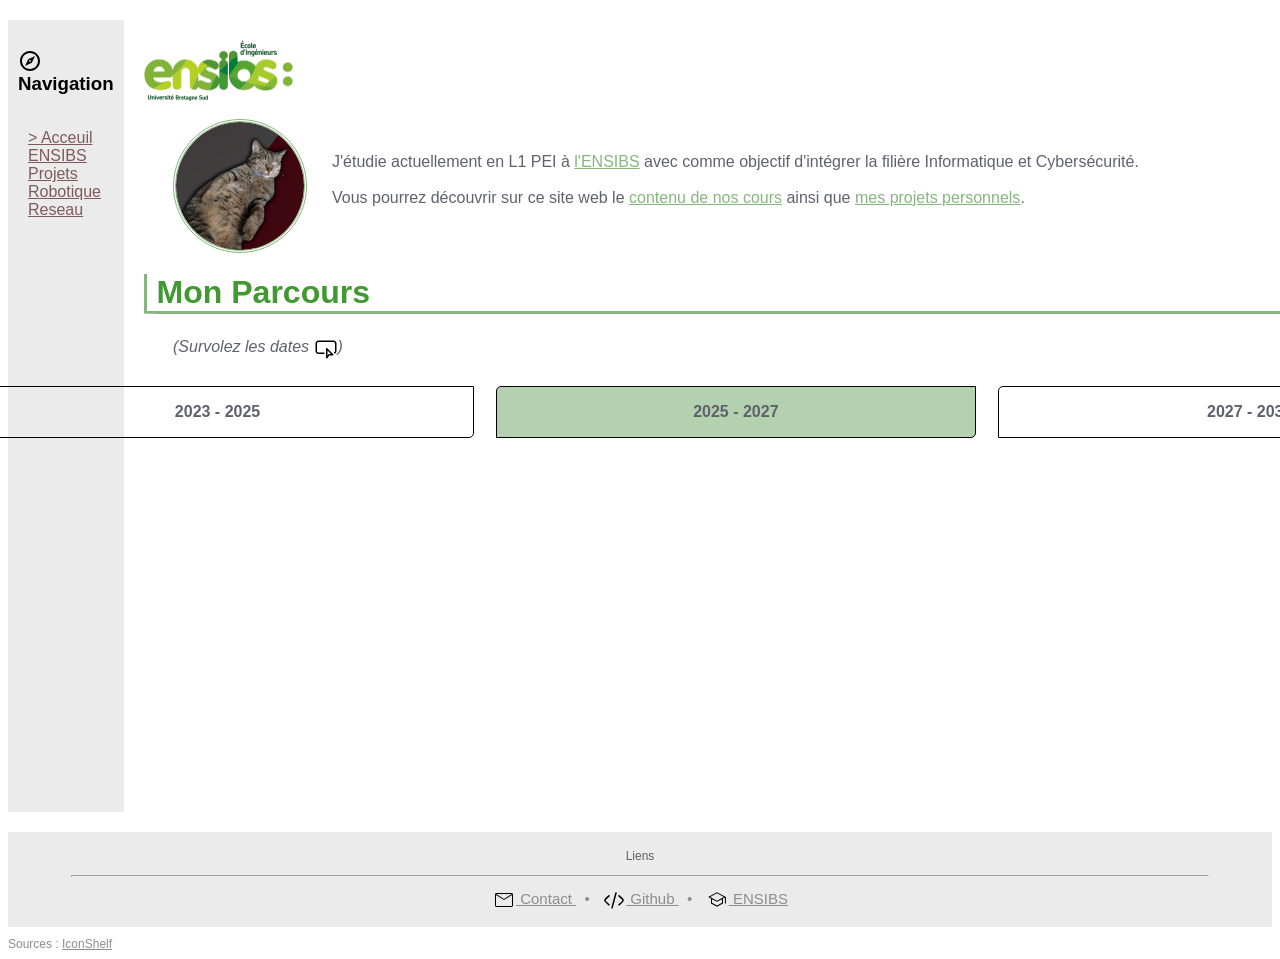
<file: index.html>
<!DOCTYPE html>
<html lang="fr">

<head>
    <meta charset="UTF-8">
    <meta name="viewport" content="width=device-width, initial-scale=1.0">
    <meta name="robots" content="noindex">

    <link rel="shortcut icon" href="images/ensibs_logo.png">
    
    <link rel="stylesheet" href="base_style.css">
    <link rel="stylesheet" href="style.css">

    <title>Mon Parcours</title>
</head>

<body>

    <div class="main">

        <div class="nav">

            <h3>
                <img src="images/icons/navigation.png" alt="">
                Navigation
            </h3>

            <ul id="nav-list">
                <li>
                    <a href="index.html">> Acceuil</a>
                </li>
                <li>
                    <a href="pages/ensibs/page.html">ENSIBS</a>
                </li>
                <li>
                    <a href="pages/projets/page.html">Projets</a>
                </li>
                <li>
                    <a href="pages/robotique/page.html">Robotique</a>
                </li>
                <li>
                    <a href="pages/reseau/page.html">Reseau</a>
                </li>
            </ul>
        </div>

        <div class="content">

            <img src="images/ensibs_logo.png" alt="Logo ENSIBS" width="149px" height="61px">

            <br><br>

            <div class="sub-content-indent">

                <div class="presentation">
                
                    <img src="images/PFP Circle Small.png" alt="">
                    
                    <p> 
                        <br>
                        J'étudie actuellement en L1 PEI à <a href="pages/ensibs/page.html">l'ENSIBS</a> avec comme objectif d'intégrer la filière Informatique et Cybersécurité. 
                        <br><br>
                        Vous pourrez découvrir sur ce site web le <a href="pages/robotique/page.html">contenu de nos cours</a> ainsi que <a href="pages/projets/page.html">mes projets personnels</a>.
                    </p>
                </div>
            </div>

            <h1>Mon Parcours</h1>

            <div class="sub-content-indent">

                <p>
                    
                </p>

                <p><em>(Survolez les dates <img src="images/icons/hover.png" alt="Mouse hover">)</em></p>

                <div class="timeline">

                    <div class="timeline-part">
                        <div class="timeline-part-titre">
                            <p>2023 - 2025</p>
                        </div>

                        <div class="timeline-part-content">
                            <img src="images/lycee.png" alt="">
                            <p><em>Lycée Marcelin Berthelot Questember</em></p>
                        </div>
                    </div>

                    <div class="timeline-part">

                        <div class="timeline-part-titre" id="timeline-current">
                            <p>2025 - 2027</p>
                        </div>

                        <div class="timeline-part-content">
                            <img src="images/ensibs_bat.jpg" alt="">
                            <p><em>ENIBS Lorient</em></p>
                        </div>
                    </div>

                    <div class="timeline-part">

                        <div class="timeline-part-titre">
                            <p>2027 - 2030</p>
                        </div>

                        <div class="timeline-part-content">
                            <img src="images/ensibs_bat_vannes.png" alt="">
                            <p><em>ENSIBS Vannes</em></p>
                        </div>
                    </div>
                </div>
            </div>
        </div>
    </div>

    <footer>

        <div class="footer-box">
            <p>Liens</p>

            <hr>

            <div class="liens"> 
                <a href="mailto:delalleau.e2502221@etud.univ-ubs.fr" target="_blank">
                    <img src="images/icons/mail.png" alt="Icon mail">
                    Contact
                </a>
                &nbsp • &nbsp
                <a href="https://github.com/Noda81" target="_blank">
                    <img src="images/icons/code.png" alt="Icon code">
                    Github
                </a>
                &nbsp • &nbsp
                <a href="https://www-ensibs.univ-ubs.fr/fr/index.html" target="_blank">
                    <img src="images/icons/ecole.png" alt="Icon école">
                    ENSIBS
                </a>
            </div>
        </div>

        <div class="sources">

            Sources :

            <a href="https://iconshelf.com/" target="_blank">IconShelf</a>
        </div>
    </footer>
</body>
</html>
</file>
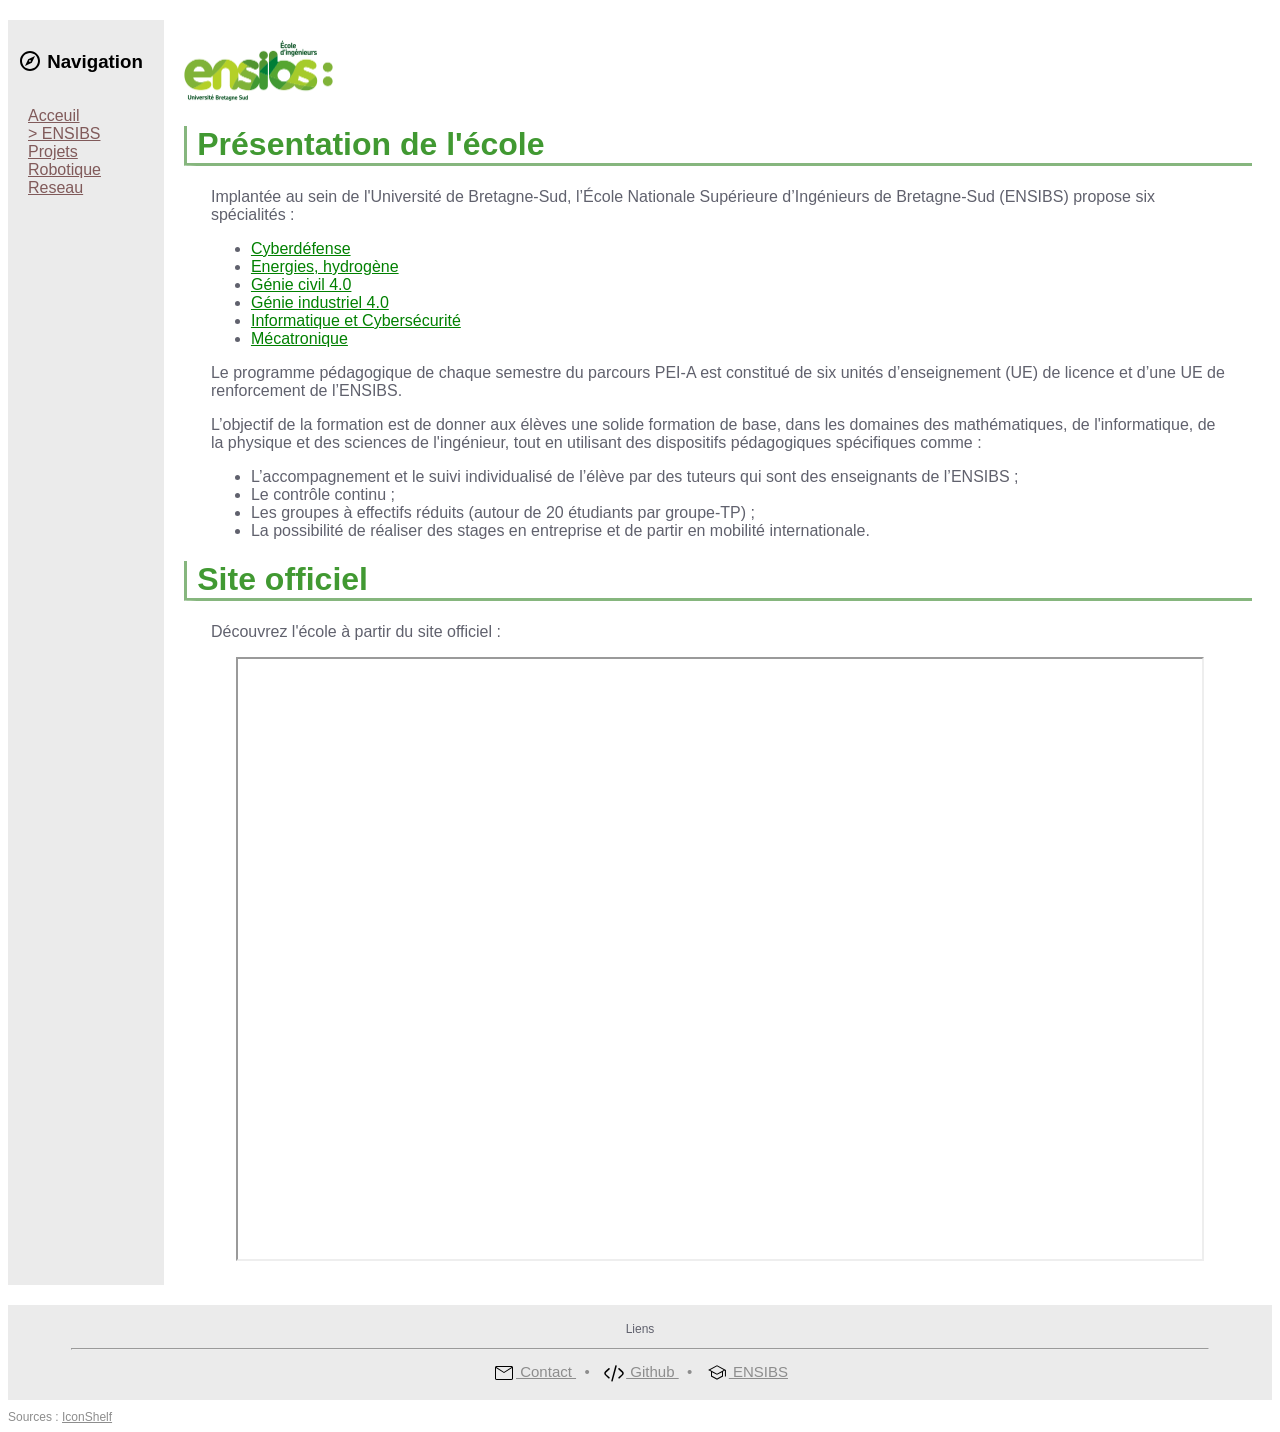
<file: pages/ensibs/page.html>
<!DOCTYPE html>
<html lang="fr">

<head>
    <meta charset="UTF-8">
    <meta name="viewport" content="width=device-width, initial-scale=1.0">
    <meta name="robots" content="noindex">

    <link rel="shortcut icon" href="../../images/ensibs_logo.png">

    <link rel="stylesheet" href="../../base_style.css">
    <link rel="stylesheet" href="style.css">

    <title>ENSIBS</title>
</head>

<body>

    <div class="main">

        <div class="nav">

            <h3>
                <img src="../../images/icons/navigation.png" alt="">
                Navigation
            </h3>

            <ul id="nav-list">
                <li>
                    <a href="../../index.html">Acceuil</a>
                </li>
                <li>
                    <a href="page.html">> ENSIBS</a>
                </li>
                <li>
                    <a href="../projets/page.html">Projets</a>
                </li>
                <li>
                    <a href="../robotique/page.html">Robotique</a>
                </li>
                <li>
                    <a href="../reseau/page.html">Reseau</a>
                </li>
            </ul>
        </div>

        <div class="content">

            <img src="../../images/ensibs_logo.png" alt="Logo ENSIBS" width="149px" height="61px">

            <h1>Présentation de l'école</h1>

            <div class="sub-content-indent">

                <p>Implantée au sein de l'Université de Bretagne-Sud, l’École Nationale Supérieure d’Ingénieurs de Bretagne-Sud (ENSIBS) propose six spécialités  :</p>

                <ul>
                    <li>
                        <a href="https://www-ensibs.univ-ubs.fr/fr/formations/formations/diplome-d-ingenieur-DI/sciences-technologies-sante-STS/diplome-d-ingenieur-cyberdefense-ICYB00_213.html" target="_blank">
                            Cyberdéfense</a>
                    </li>
                    <li>
                        <a href="https://www-ensibs.univ-ubs.fr/fr/formations/formations/diplome-d-ingenieur-DI/sciences-technologies-sante-STS/diplome-d-ingenieur-energies-hydrogene-LBNJURUI.html" target="_blank">
                            Energies, hydrogène</a>
                    </li>
                    <li>
                        <a href="https://www-ensibs.univ-ubs.fr/fr/formations/formations/diplome-d-ingenieur-DI/sciences-technologies-sante-STS/diplome-d-ingenieur-genie-civil-4-0-KWM1C5QP.html">
                            Génie civil 4.0</a>
                    </li>
                    <li>
                        <a href="https://www-ensibs.univ-ubs.fr/fr/formations/formations-d-ingenieurs/genie-industriel-4-0.html">
                            Génie industriel 4.0</a>
                    </li>
                    <li>
                        <a href="https://www-ensibs.univ-ubs.fr/fr/formations/formations-d-ingenieurs/ingenieuur-cybersecurite-du-logiciel.html">
                            Informatique et Cybersécurité</a>
                    </li>
                    <li>
                        <a href="https://www-ensibs.univ-ubs.fr/fr/formations/formations-d-ingenieurs/meactronique.html">
                            Mécatronique</a>
                    </li>
                </ul>

                <p>
                    Le programme pédagogique de chaque semestre du parcours PEI-A est constitué de six unités
                    d’enseignement (UE) de licence et d’une UE de renforcement de l’ENSIBS.
                </p>

                <p>
                    L’objectif de la formation est de donner aux élèves une solide formation de base,
                    dans les domaines des mathématiques, de l'informatique, de la physique et des sciences de l'ingénieur,
                    tout en utilisant des dispositifs pédagogiques spécifiques comme :
                </p>

                <ul>
                    <li>
                        L’accompagnement et le suivi individualisé de l’élève par des 
                        tuteurs qui sont des enseignants de l’ENSIBS ;
                    </li>
                    <li>
                        Le contrôle continu ;
                    </li>
                    <li>
                        Les groupes à effectifs réduits (autour de 20 étudiants par groupe-TP) ;
                    </li>
                    <li>
                        La possibilité de réaliser des stages en entreprise et de partir en mobilité internationale.
                    </li>
                </ul>
            </div>

            <h1>Site officiel</h1>

            <div class="sub-content-indent">

                <p>Découvrez l'école à partir du site officiel :</p>

                <div class="sub-content-indent">
                    <iframe src="https://www-ensibs.univ-ubs.fr/fr/index.html" height="600px" width="100%" id="Iframe_ENSIBS"></iframe>
                </div>
            </div>
        </div>
    </div>

    <footer>

        <div class="footer-box">
            <p>Liens</p>

            <hr>

            <div class="liens"> 
                <a href="mailto:delalleau.e2502221@etud.univ-ubs.fr" target="_blank">
                    <img src="../../images/icons/mail.png" alt="Icon mail">
                    Contact
                </a>
                &nbsp • &nbsp
                <a href="https://github.com/Noda81" target="_blank">
                    <img src="../../images/icons/code.png" alt="Icon code">
                    Github
                </a>
                &nbsp • &nbsp
                <a href="https://www-ensibs.univ-ubs.fr/fr/index.html" target="_blank">
                    <img src="../../images/icons/ecole.png" alt="Icon école">
                    ENSIBS
                </a>
            </div>
        </div>

        <div class="sources">

            Sources :

            <a href="https://iconshelf.com/" target="_blank">IconShelf</a>
        </div>
    </footer>
</body>
</html>
</file>
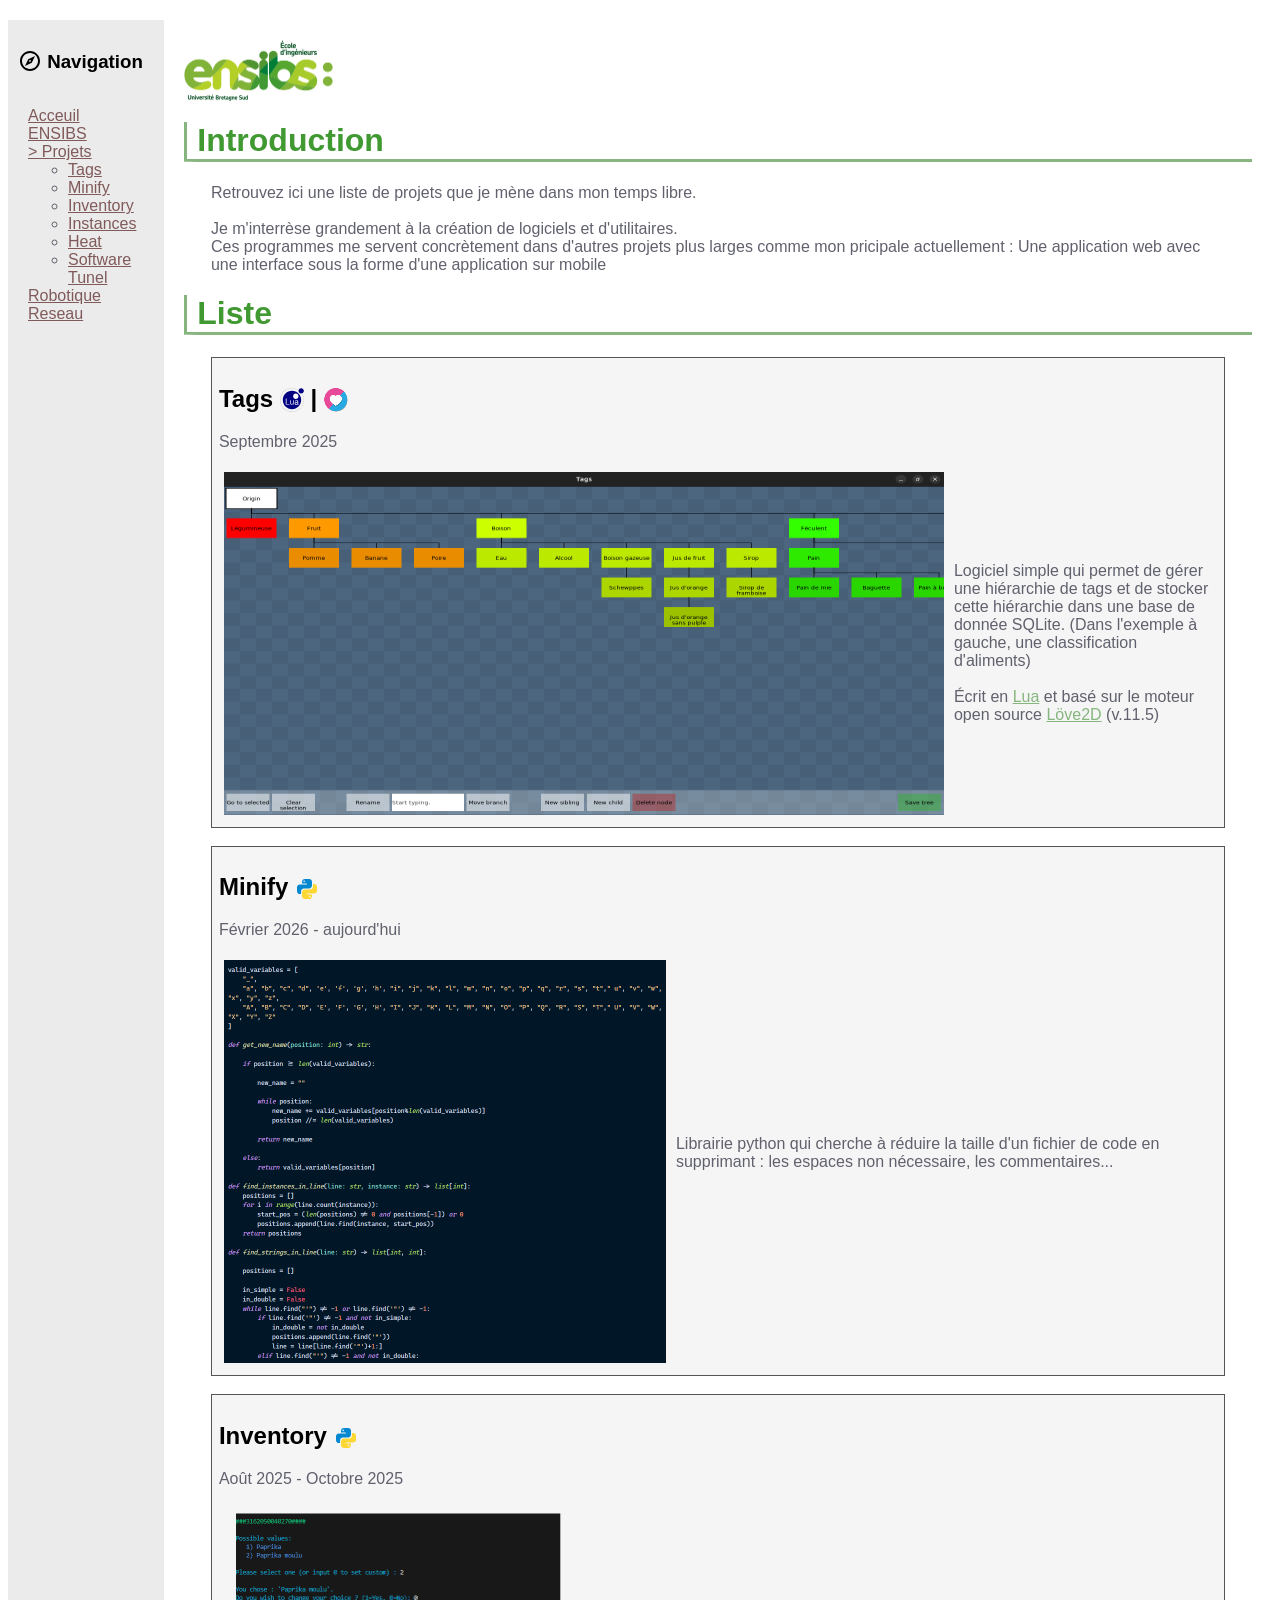
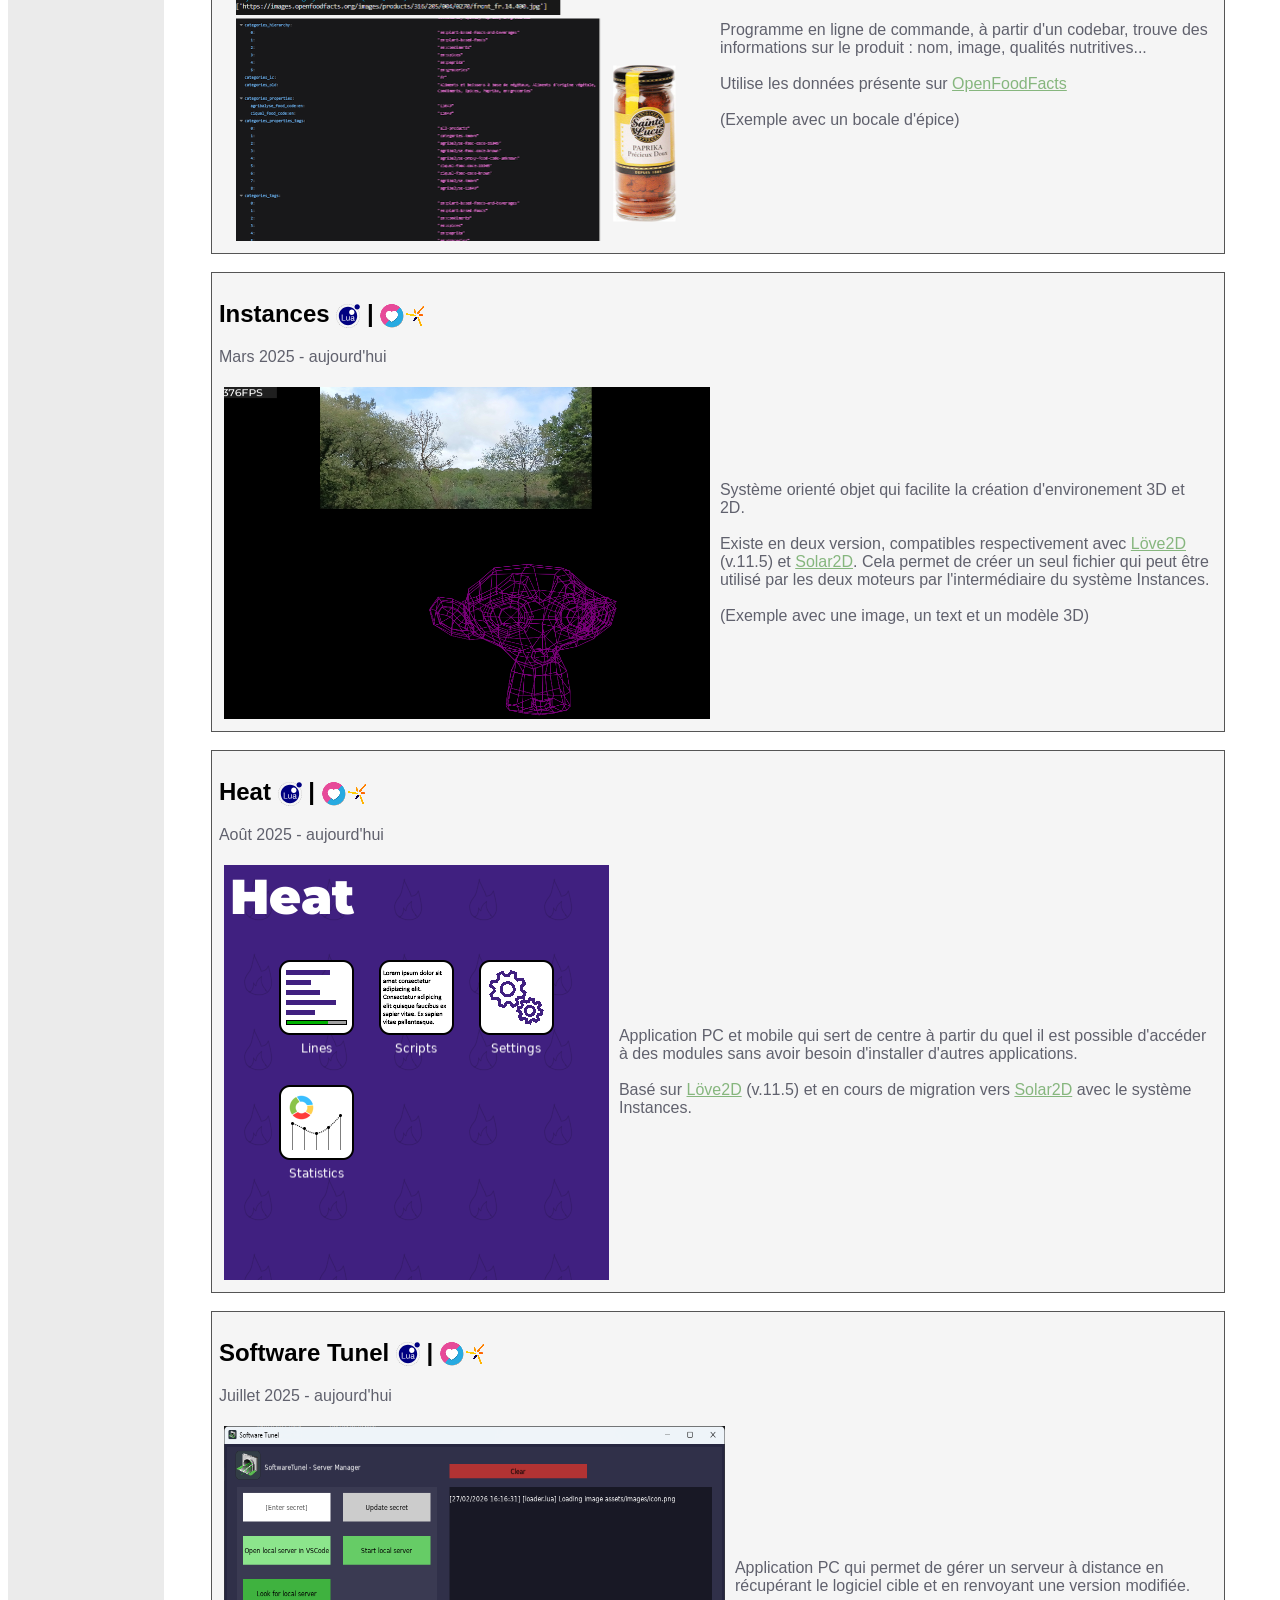
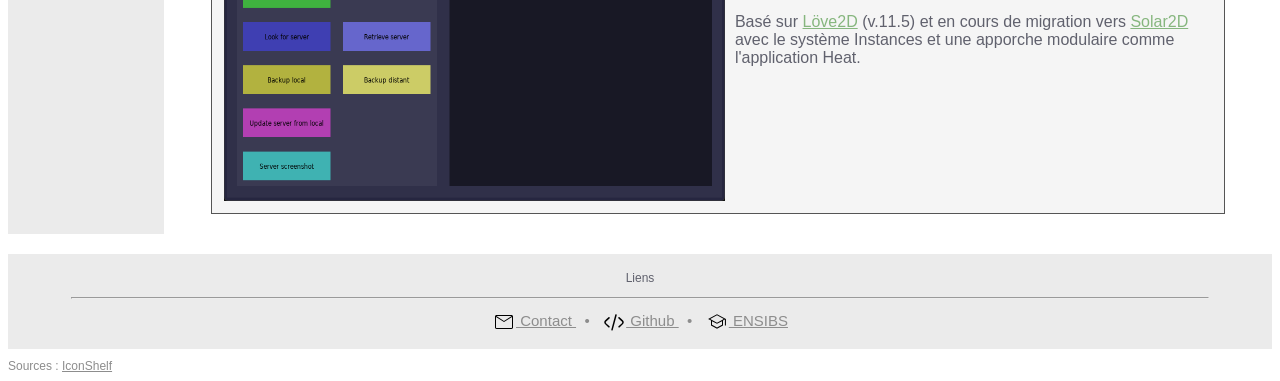
<file: pages/projets/page.html>
<!DOCTYPE html>
<html lang="fr">

<head>
    <meta charset="UTF-8">
    <meta name="viewport" content="width=device-width, initial-scale=1.0">
    <meta name="robots" content="noindex">

    <link rel="shortcut icon" href="../../images/ensibs_logo.png">

    <script src="image_liens.js" defer></script>
    
    <link rel="stylesheet" href="../../base_style.css">
    <link rel="stylesheet" href="style.css">

    <title>Projets</title>
</head>

<body>

    <div class="main">

        <div class="nav">

            <h3>
                <img src="../../images/icons/navigation.png" alt="">
                Navigation
            </h3>

            <ul id="nav-list">
                <li>
                    <a href="../../index.html">Acceuil</a>
                </li>
                <li>
                    <a href="../ensibs/page.html">ENSIBS</a>
                </li>
                <li>
                    <a href="page.html">> Projets</a>
                    <ul>
                        <li>
                            <a href="page.html#tags">Tags</a>
                        </li>
                        <li>
                            <a href="page.html#minify">Minify</a>
                        </li>
                        <li>
                            <a href="page.html#inventory">Inventory</a>
                        </li>
                        <li>
                            <a href="page.html#instances">Instances</a>
                        </li>
                        <li>
                            <a href="page.html#heat">Heat</a>
                        </li>
                        <li>
                            <a href="page.html#softwaretunel">Software Tunel</a>
                        </li>
                    </ul>
                </li>
                <li>
                    <a href="../robotique/page.html">Robotique</a>
                </li>
                <li>
                    <a href="../reseau/page.html">Reseau</a>
                </li>
            </ul>
        </div>

        <div class="content">

            <img src="../../images/ensibs_logo.png" alt="Logo ENSIBS" width="149px" height="61px">

            <h1>Introduction</h1>

            <div class="sub-content-indent">
                <p>
                    Retrouvez ici une liste de projets que je mène dans mon temps libre.
                    <br><br>
                    Je m'interrèse grandement à la création de logiciels et d'utilitaires. 
                    <br>
                    Ces programmes me servent concrètement dans d'autres projets plus larges comme mon pricipale actuellement : Une application web avec une interface sous la forme d'une application sur mobile
                </p>
            </div>

            <h1>Liste</h1>

                <div class="sub-content-indent">

                    <div class="project-box" id="tags">

                        <h2>Tags <img src="../../images/icons/lua.png" alt="Lua"> | <img src="../../images/icons/love2d.png" alt="Löve2D"></h2>
                        <p>Septembre 2025</p>
                        <div class="project-presentation">

                            <div class="project-img">
                                <img src="images/tags.png" alt="" width="720" height="343">
                            </div>

                            <div class="project-desc">
                                <p>
                                    Logiciel simple qui permet de gérer une hiérarchie de tags et de stocker cette hiérarchie dans une base de donnée SQLite.
                                    (Dans l'exemple à gauche, une classification d'aliments)
                                    <br> <br>
                                    Écrit en <a href="https://www.lua.org/manual/5.1/manual.html">Lua</a> et basé sur le moteur open source <a href="https://love2d.org/">Löve2D</a> (v.11.5)
                                </p>
                            </div>
                        </div>
                    </div>

                    <br>

                    <div class="project-box" id="minify">

                        <h2>Minify <img src="../../images/icons/python.png" alt="Python"></h2>
                        <p>Février 2026 - aujourd'hui</p>

                        <div class="project-presentation">

                            <div class="project-img">
                                <img src="images/minify.png" alt="" width="442" height="403">
                            </div>

                            <div class="project-desc">
                                <p>
                                    Librairie python qui cherche à réduire la taille d'un fichier de code en supprimant :
                                    les espaces non nécessaire, les commentaires...
                                    <br> <br>
                                </p>
                            </div>
                        </div>
                    </div>

                    <br>

                    <div class="project-box" id="inventory">

                        <h2>Inventory <img src="../../images/icons/python.png" alt="Python"></h2>
                        <p>Août 2025 - Octobre 2025</p>

                        <div class="project-presentation">

                            <div class="project-img">
                                <img src="images/inventory.png" alt="" width="486" height="332">
                            </div>

                            <div class="project-desc">
                                <p>
                                    Programme en ligne de commande, à partir d'un codebar, trouve des informations sur le produit : nom, image, qualités nutritives...
                                    <br> <br>
                                    Utilise les données présente sur <a href="https://world.openfoodfacts.org/">OpenFoodFacts</a>
                                    <br> <br>
                                    (Exemple avec un bocale d'épice)
                                </p>
                            </div>
                        </div>
                    </div>

                    <br>

                    <div class="project-box" id="instances">

                        <h2>Instances <img src="../../images/icons/lua.png" alt="Lua"> | <img src="../../images/icons/love2d.png" alt="Löve2D"><img src="../../images/icons/solar2d.png" alt="Solar2D"></h2>
                        <p>Mars 2025 - aujourd'hui</p>

                        <div class="project-presentation">

                            <div class="project-img">
                                <img src="images/instances.png" alt="" width="486" height="332">
                            </div>

                            <div class="project-desc">
                                <p>
                                    Système orienté objet qui facilite la création d'environement 3D et 2D.
                                    <br> <br>
                                    Existe en deux version, compatibles respectivement avec <a href="https://love2d.org/">Löve2D</a> (v.11.5) et <a href="https://solar2d.com/">Solar2D</a>.
                                    Cela permet de créer un seul fichier qui peut être utilisé par les deux moteurs par l'intermédiaire du système Instances.
                                    <br> <br>
                                    (Exemple avec une image, un text et un modèle 3D)
                                </p>
                            </div>
                        </div>
                    </div>

                    <br>

                    <div class="project-box" id="heat">

                        <h2>Heat <img src="../../images/icons/lua.png" alt="Lua"> | <img src="../../images/icons/love2d.png" alt="Löve2D"><img src="../../images/icons/solar2d.png" alt="Solar2D"></h2>
                        <p>Août 2025 - aujourd'hui</p>

                        <div class="project-presentation">

                            <div class="project-img">
                                <img src="images/heat.png" alt="" width="385" height="415">
                            </div>

                            <div class="project-desc">
                                <p>
                                    Application PC et mobile qui sert de centre à partir du quel il est possible d'accéder à des modules sans avoir besoin d'installer d'autres applications.
                                    <br> <br>
                                    Basé sur <a href="https://love2d.org/">Löve2D</a> (v.11.5) et en cours de migration vers <a href="https://solar2d.com/">Solar2D</a> avec le système Instances.
                                </p>
                            </div>
                        </div>
                    </div>

                    <br>

                    <div class="project-box" id="softwaretunel">

                        <h2>Software Tunel <img src="../../images/icons/lua.png" alt="Lua"> | <img src="../../images/icons/love2d.png" alt="Löve2D"><img src="../../images/icons/solar2d.png" alt="Solar2D"></h2>
                        <p>Juillet 2025 - aujourd'hui</p>

                        <div class="project-presentation">

                            <div class="project-img">
                                <img src="images/softwaretunel.png" alt="" width="501" height="375">
                            </div>

                            <div class="project-desc">
                                <p>
                                    Application PC qui permet de gérer un serveur à distance en récupérant le logiciel cible et en renvoyant une version modifiée. 
                                    <br> <br>
                                    Basé sur <a href="https://love2d.org/">Löve2D</a> (v.11.5) et en cours de migration vers <a href="https://solar2d.com/">Solar2D</a> avec le système Instances et une apporche modulaire comme l'application Heat.
                                </p>
                            </div>
                        </div>
                    </div>
                </div>
            </div>
        </div>
    </div>

    <footer>

        <div class="footer-box">
            <p>Liens</p>

            <hr>

            <div class="liens"> 
                <a href="mailto:delalleau.e2502221@etud.univ-ubs.fr" target="_blank">
                    <img src="../../images/icons/mail.png" alt="Icon mail">
                    Contact
                </a>
                &nbsp • &nbsp
                <a href="https://github.com/Noda81" target="_blank">
                    <img src="../../images/icons/code.png" alt="Icon code">
                    Github
                </a>
                &nbsp • &nbsp
                <a href="https://www-ensibs.univ-ubs.fr/fr/index.html" target="_blank">
                    <img src="../../images/icons/ecole.png" alt="Icon école">
                    ENSIBS
                </a>
            </div>
        </div>
        <div class="sources">

            Sources :

            <a href="https://iconshelf.com/" target="_blank">IconShelf</a>
        </div>
    </footer>
</body>
</html>
</file>
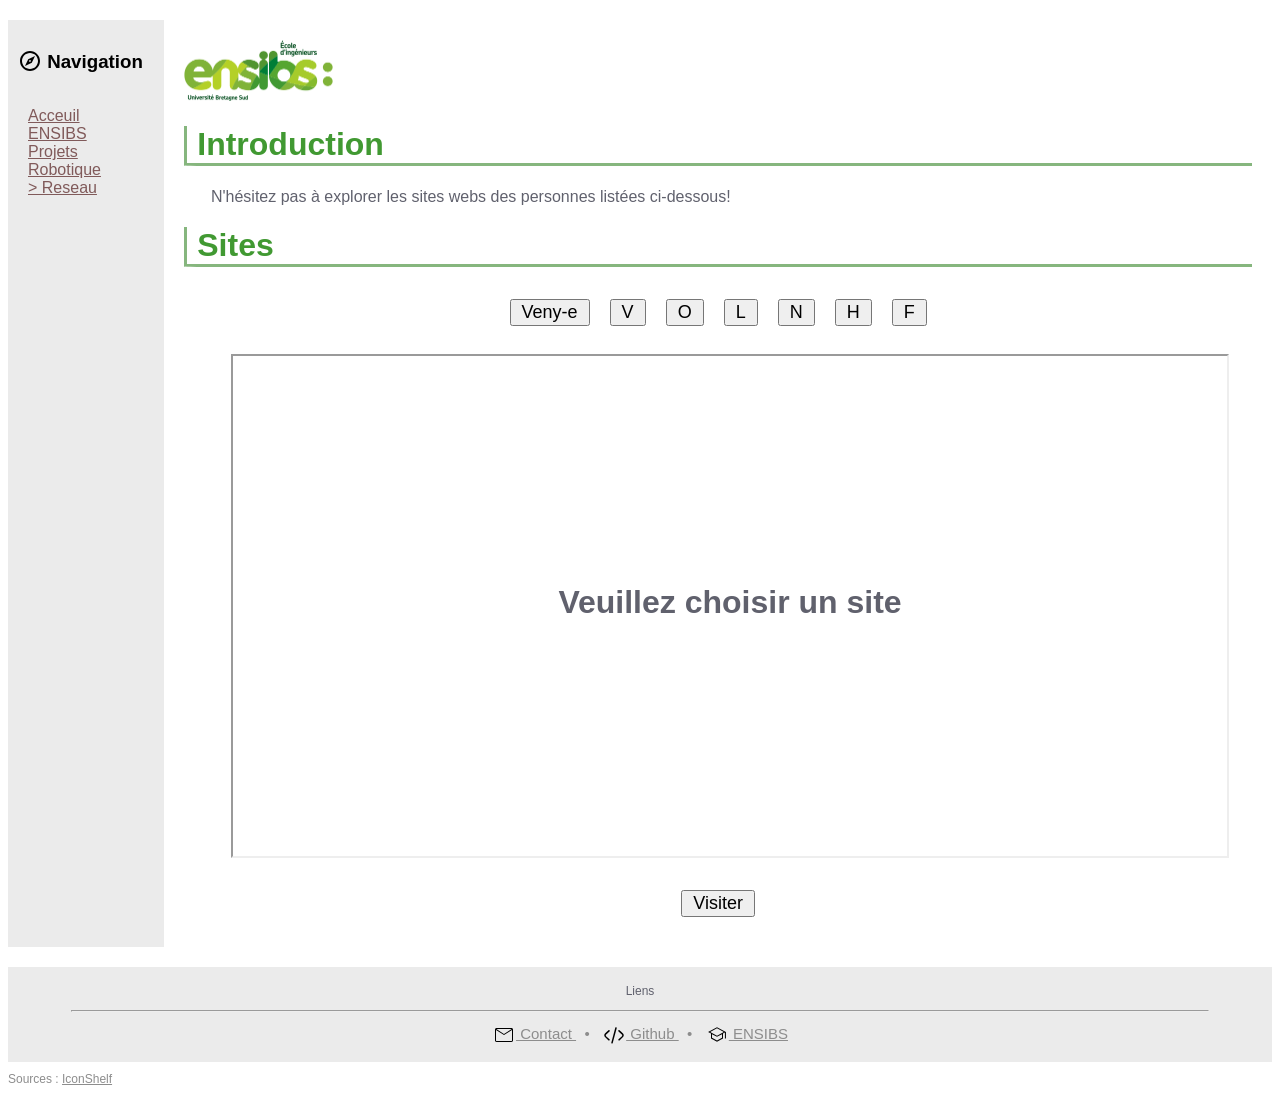
<file: pages/reseau/page.html>
<!DOCTYPE html>
<html lang="fr">

<head>
    <meta charset="UTF-8">
    <meta name="viewport" content="width=device-width, initial-scale=1.0">
    <meta name="robots" content="noindex">

    <link rel="shortcut icon" href="../../images/ensibs_logo.png">

    <script src="liens.js" defer></script>
    
    <link rel="stylesheet" href="../../base_style.css">
    <link rel="stylesheet" href="style.css">

    <title>Robotique</title>
</head>

<body>

    <div class="main">

        <div class="nav">

            <h3>
                <img src="../../images/icons/navigation.png" alt="">
                Navigation
            </h3>

            <ul id="nav-list">
                <li>
                    <a href="../../index.html">Acceuil</a>
                </li>
                <li>
                    <a href="../ensibs/page.html">ENSIBS</a>
                </li>
                <li>
                    <a href="../projets/page.html">Projets</a>
                </li>
                <li>
                    <a href="../robotique/page.html">Robotique</a>
                </li>
                <li>
                    <a href="page.html">> Reseau</a>
                </li>
            </ul>
        </div>

        <div class="content">

            <img src="../../images/ensibs_logo.png" alt="Logo ENSIBS" width="149px" height="61px">

            <h1>Introduction</h1>

            <div class="sub-content-indent">
                <p>
                    N'hésitez pas à explorer les sites webs des personnes listées ci-dessous!
                </p>
            </div>

            <h1>Sites</h1>

            <div class="sub-content-indent">

                <div class="liste-sites">

                    <div class="liste-bouttons">

                        <button onclick='update("https:\/\/veny-e.github.io\/")'>Veny-e</button>
                        <button onclick='update("https:\/\/veny-e.github.io\/")'>V</button>
                        <button onclick='update("https:\/\/veny-e.github.io\/")'>O</button>
                        <button onclick='update("https:\/\/veny-e.github.io\/")'>L</button>
                        <button onclick='update("https:\/\/veny-e.github.io\/")'>N</button>
                        <button onclick='update("https:\/\/veny-e.github.io\/")'>H</button>
                        <button onclick='update("https:\/\/veny-e.github.io\/")'>F</button>
                    </div>

                    <br>

                    <div class="site-view">

                        <iframe src="site_vide.html" id="site-web-view"></iframe>

                    </div>

                    <br>

                    <div class="liste-bouttons">
                        <button onclick="visit()">Visiter</button>
                    </div>

                </div>

            </div>

        </div>
            
    </div>

    <footer>

        <div class="footer-box">
            <p>Liens</p>

            <hr>

            <div class="liens"> 
                <a href="mailto:delalleau.e2502221@etud.univ-ubs.fr" target="_blank">
                    <img src="../../images/icons/mail.png" alt="Icon mail">
                    Contact
                </a>
                &nbsp • &nbsp
                <a href="https://github.com/Noda81" target="_blank">
                    <img src="../../images/icons/code.png" alt="Icon code">
                    Github
                </a>
                &nbsp • &nbsp
                <a href="https://www-ensibs.univ-ubs.fr/fr/index.html" target="_blank">
                    <img src="../../images/icons/ecole.png" alt="Icon école">
                    ENSIBS
                </a>
            </div>
        </div>

        <div class="sources">

            Sources :

            <a href="https://iconshelf.com/" target="_blank">IconShelf</a>
        </div>
    </footer>
</body>
</html>
</file>
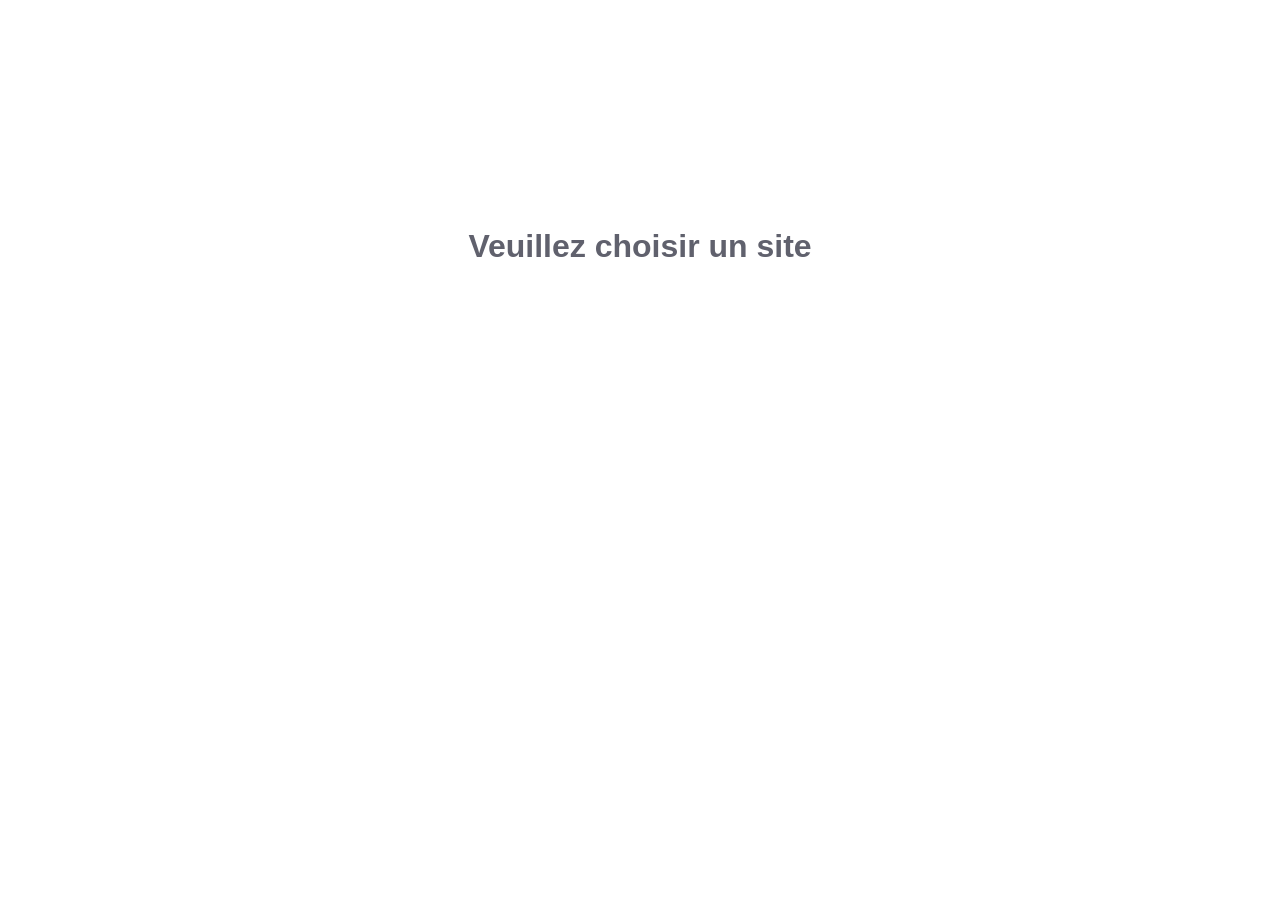
<file: pages/reseau/site_vide.html>
<!DOCTYPE html>
<html lang="fr">

<head>
    <meta charset="UTF-8">
    <meta name="viewport" content="width=device-width, initial-scale=1.0">
    <meta name="robots" content="noindex">

    <link rel="shortcut icon" href="images/ensibs_logo.png">
</head>

<body>

    <style>
        h1 {
            font-family: Arial, Helvetica, sans-serif;
            color: #60616d;
        }

        .message {
            line-height: 450px;
            text-align: center;
            vertical-align: middle;
        }
    </style>

    <div class="message">
        <h1>Veuillez choisir un site</h1>
    </div>

</body>
</html>
</file>
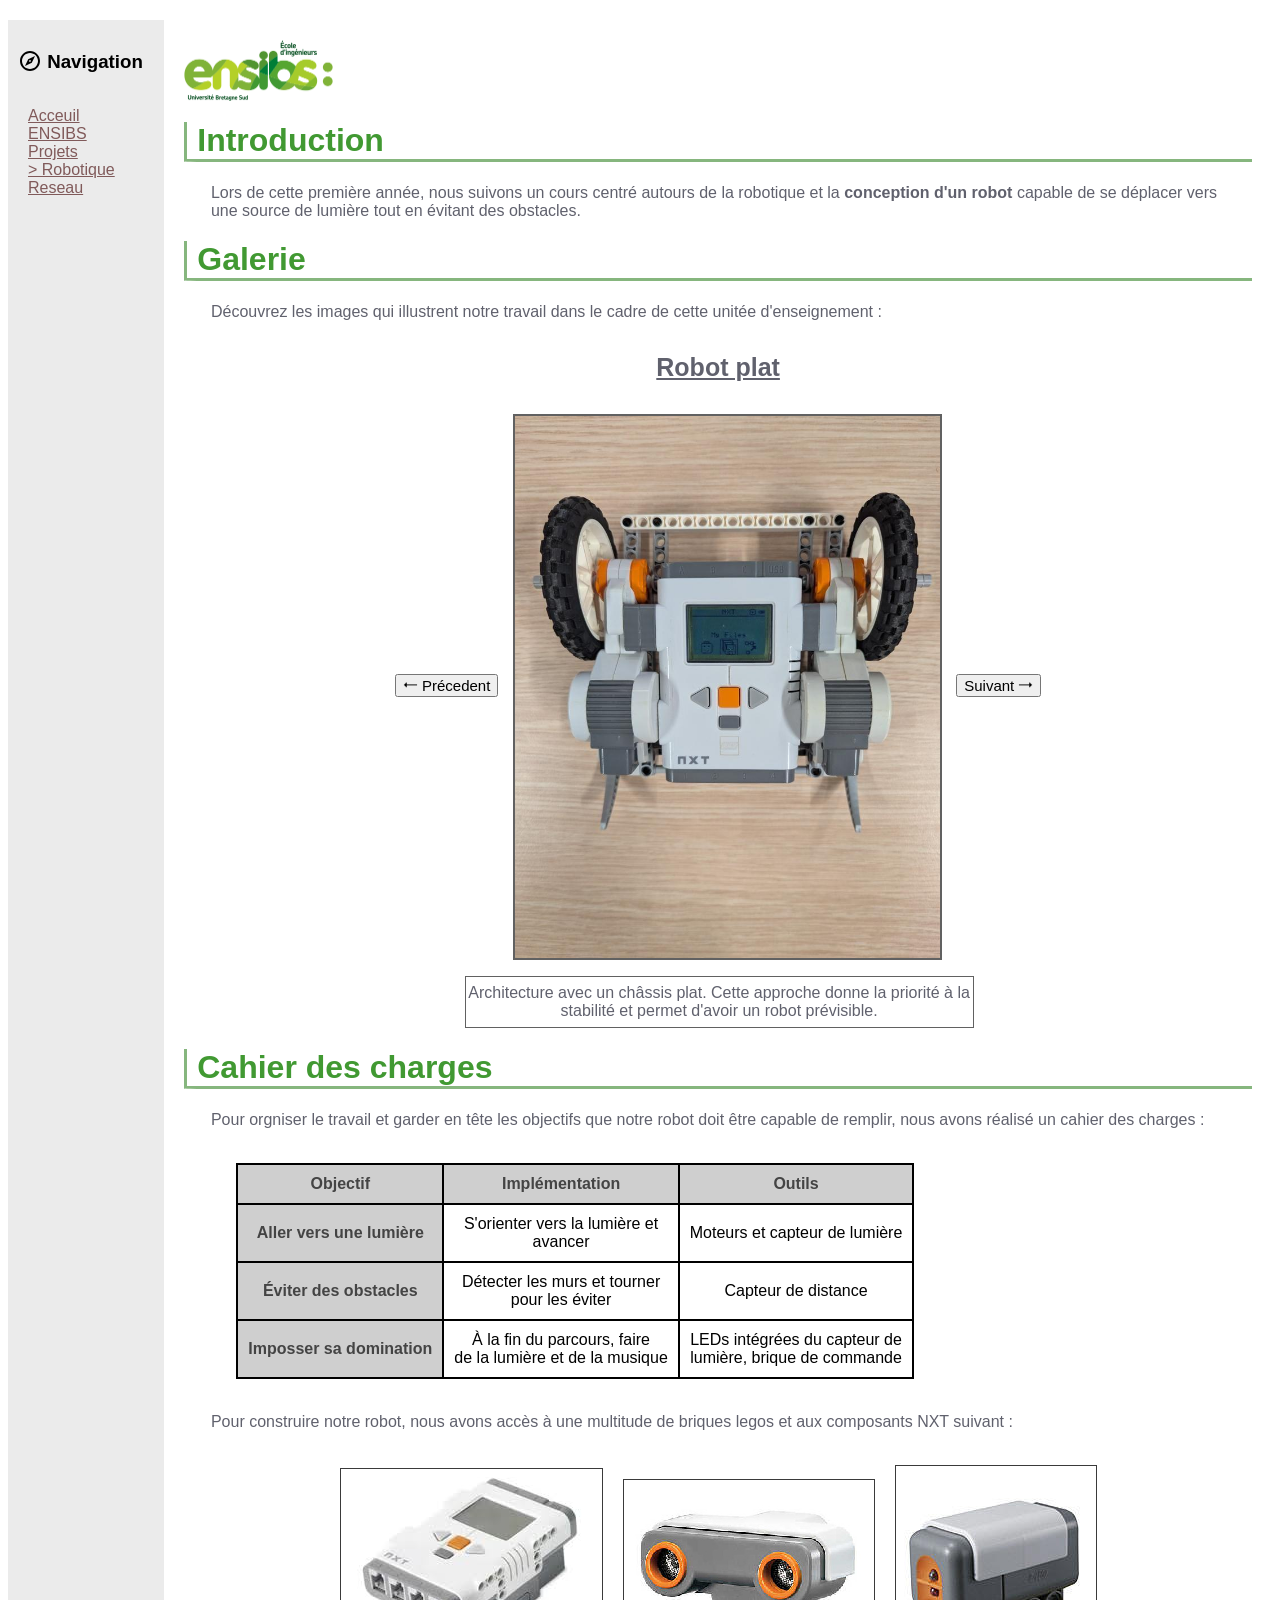
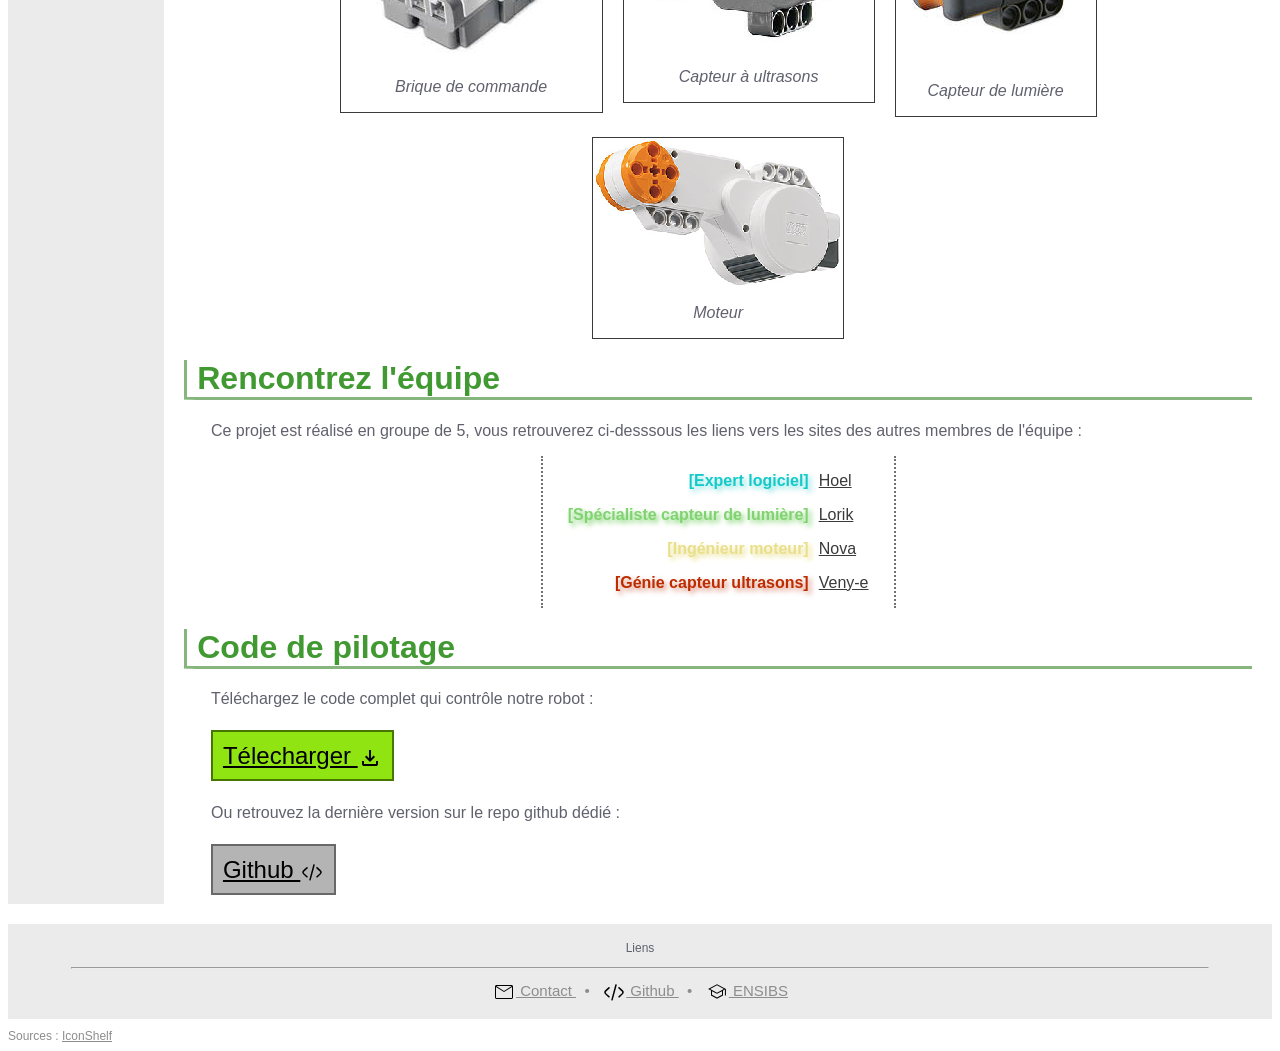
<file: pages/robotique/page.html>
<!DOCTYPE html>
<html lang="fr">

<head>
    <meta charset="UTF-8">
    <meta name="viewport" content="width=device-width, initial-scale=1.0">
    <meta name="robots" content="noindex">

    <link rel="shortcut icon" href="../../images/ensibs_logo.png">

    <script src="galerie.js" defer></script>
    
    <link rel="stylesheet" href="../../base_style.css">
    <link rel="stylesheet" href="style.css">

    <title>Robotique</title>
</head>

<body>

    <div class="main">

        <div class="nav">

            <h3>
                <img src="../../images/icons/navigation.png" alt="">
                Navigation
            </h3>

            <ul id="nav-list">
                <li>
                    <a href="../../index.html">Acceuil</a>
                </li>
                <li>
                    <a href="../ensibs/page.html">ENSIBS</a>
                </li>
                <li>
                    <a href="../projets/page.html">Projets</a>
                </li>
                <li>
                    <a href="page.html">> Robotique</a>
                </li>
                <li>
                    <a href="../reseau/page.html">Reseau</a>
                </li>
            </ul>
        </div>

        <div class="content">

            <img src="../../images/ensibs_logo.png" alt="Logo ENSIBS" width="149px" height="61px">

            <h1>Introduction</h1>

            <div class="sub-content-indent">

                <p>
                    Lors de cette première année, nous suivons un cours centré autours de la robotique et la <strong>conception d'un robot</strong>
                    capable de se déplacer vers une source de lumière tout en évitant des obstacles.
                </p>

            </div>

            <h1>Galerie</h1>

            <div class="sub-content-indent">

                <p>
                    Découvrez les images qui illustrent notre travail dans le cadre de cette unitée d'enseignement :
                </p>

                <p id="image-titre">
                    [TITRE DE L'IMAGE]
                </p>

                <div class="galerie">

                    <button class="button-galerie-gauche" onclick="prev()">⭠ Précedent</button>

                    <img id="image-galerie" src="images/galerie/robot_plat.png" alt="">

                    <button class="button-galerie-droit" onclick="next()">Suivant ⭢</button>

                </div>

                <p id="image-desc">
                    [DESCRIPTION DE L'IMAGE]
                </p>
                
            </div>

            <h1>Cahier des charges</h1>

            <div class="sub-content-indent">

                <p>
                    Pour orgniser le travail et garder en tête les objectifs
                    que notre robot doit être capable de remplir, nous avons
                    réalisé un cahier des charges :
                </p>

                <br>

                <div class="sub-content-indent">

                    <table>
                        <tr>
                            <td class="table-title">Objectif</td>
                            <td class="table-title">Implémentation</td>
                            <td class="table-title">Outils</td>
                        </tr>
                        <tr>
                            <td class="table-title">Aller vers une lumière</td>
                            <td>S'orienter vers la lumière et <br> avancer</td>
                            <td>Moteurs et capteur de lumière</td>
                        </tr>
                        <tr>
                            <td class="table-title">Éviter des obstacles</td>
                            <td>Détecter les murs et tourner <br> pour les éviter</td>
                            <td>Capteur de distance</td>
                        </tr>
                        <tr>
                            <td class="table-title">Imposser sa domination</td>
                            <td>À la fin du parcours, faire <br> de la lumière et de la musique </td>
                            <td>LEDs intégrées du capteur de <br> lumière, brique de commande</td>
                        </tr>
                    </table>
                </div>

                <br>
                
                <p>
                    Pour construire notre robot, nous avons accès à une multitude
                    de briques legos et aux composants NXT suivant :
                </p>

                <br>

                <div class="sub-content-centered">

                    <div class="images-collection">

                        <div>
                            <img src="images/nxt/commande.jpg" alt="">
                            <p>Brique de commande</p>
                        </div>

                        <div>
                            <img src="images/nxt/distance.png" alt="">
                            <p>Capteur à ultrasons</p>
                        </div>

                        <div>
                            <img src="images/nxt/lumiere.jpg" alt="">
                            <p>Capteur de lumière</p>
                        </div>

                        <div>
                            <img src="images/nxt/moteur.png" alt="">
                            <p>Moteur</p>
                        </div>
                    </div>
                </div>
            </div>

            <h1>Rencontrez l'équipe</h1>

            <div class="sub-content-indent">

                <p>
                    Ce projet est réalisé en groupe de 5, vous retrouverez ci-desssous
                    les liens vers les sites des autres membres de l'équipe :
                </p>

                <div id="team-list">
                    <div id="team-tags">
                        <p id="tag-0">[Expert logiciel]</p>
                        <p id="tag-1">[Spécialiste capteur de lumière]</p>
                        <p id="tag-2">[Ingénieur moteur]</p>
                        <p id="tag-3">[Génie capteur ultrasons]</p>
                    </div>
                    <div id="team-names">
                        <p><a href="https://veny-e.github.io/">Hoel</a></p>
                        <p><a href="https://veny-e.github.io/">Lorik</a></p>
                        <p><a href="https://veny-e.github.io/">Nova</a></p>
                        <p><a href="https://veny-e.github.io/">Veny-e</a></p>
                    </div>
                </div>
            </div>

            <h1>Code de pilotage</h1>

            <div class="sub-content-indent">

                <p>
                    Téléchargez le code complet qui contrôle notre robot :
                </p>

                <br>

                <a href="code.nxc" target="_blank" download="code.nxc" id="download">
                    Télecharger
                    <img src="../../images/icons/download.png" alt="download icone">
                </a>

                <br> <br>

                <p>
                    Ou retrouvez la dernière version sur le repo github dédié :
                </p>

                <br>

                <a href="https://github.com/Veny-E/SDI1201" target="_blank"  id="github">
                    Github
                    <img src="../../images/icons/code.png" alt="github icone">
                </a>
            </div>
        </div>
    </div>

    <footer>

        <div class="footer-box">
            <p>Liens</p>

            <hr>

            <div class="liens"> 
                <a href="mailto:delalleau.e2502221@etud.univ-ubs.fr" target="_blank">
                    <img src="../../images/icons/mail.png" alt="Icon mail">
                    Contact
                </a>
                &nbsp • &nbsp
                <a href="https://github.com/Noda81" target="_blank">
                    <img src="../../images/icons/code.png" alt="Icon code">
                    Github
                </a>
                &nbsp • &nbsp
                <a href="https://www-ensibs.univ-ubs.fr/fr/index.html" target="_blank">
                    <img src="../../images/icons/ecole.png" alt="Icon école">
                    ENSIBS
                </a>
            </div>
        </div>

        <div class="sources">

            Sources :

            <a href="https://iconshelf.com/" target="_blank">IconShelf</a>
        </div>
    </footer>
</body>
</html>
</file>
<file: base_style.css>
/* Général */

body {
    font-family: Arial, Helvetica, sans-serif;
    /*background-image: url("images/IMG_20260223_132154.jpg");*/
}

h1 {
    color: #419932;
    border-bottom: 3px #86b67e solid;
    border-left: 3px #86b67e solid;
    border-bottom-left-radius: 2%;
    padding-left: 10px;
}

p, em, strong, li {
    color: #60616d;
}

:any-link {
    color: #86b67e;
}

:any-link:hover {
    color: #64885d;
}

/* Contenu principal */
.main {
    display: flex;
    flex: 1;
    margin: 20px auto;
}

.content {
    width: 93%;
    padding: 20px;
}

.sub-content-indent {
    padding-left: 2.5%;
    width: 95%;
}

.sub-content-centered {
    display: flex;
    justify-content: center;
    flex-wrap: wrap;
}

.nav {
    background-color: #ebebeb; /*e2e2e2*/
    width: 150px;
    display: flex;
    flex-direction: column;
    padding: 10px;

    img {
        vertical-align: bottom;
    }

}

#nav-list {
    list-style-type: none;
    margin-left: -30px;

    :any-link {
        color: #805a5a;
    }

    a:hover {
        font-size: 20px;
        font-weight: bold;
    }

}

/* Footer */
footer {
    font-size: 12px;
    color: #8d8d8d;

    :any-link {
        color: #8d8d8d;
    }

    :any-link:hover {
        color: #5f5f5f;
    }

}

.footer-box {
    background-color: #ebebeb;
    text-align: center;
    padding-left: 5%;
    padding-right: 5%;
    padding-top: 5px;
    padding-bottom: 15px;
}

.liens {
    padding-top: 5px;
    font-size: 15px;

    img {
        vertical-align: middle;
    }

}

.sources {
    padding-top: 10px;
}
</file>
<file: style.css>
img {
    vertical-align: middle;
}

.presentation {

    display: flex;

    p {
        vertical-align: bottom;
    }

    img {
        width: 128px;
        height: 128px;
        margin-right: 25px;

        border: 3px #86b67e double;
        border-radius: 100%;
    }

}

.timeline {

    /*background-image: url("images/ensibs_logo.png");*/

    padding-top: 10px;
    padding-bottom: 10px;

    display: flex;
    justify-content: center;
    gap: 2%;

}

.timeline-part-titre {

    border: 1px solid black;
    border-top-left-radius: 5px;
    border-bottom-right-radius: 5px;

    text-align: center;

    font-weight: bold;
}

#timeline-current {
    background-color: #b3d1ae;
}

#timeline-current:hover {
    background-color: #83a07e;
}

.timeline-part:hover .timeline-part-titre{
    background-color: #c7c7c7;
}

.timeline-part:hover .timeline-part-content {
    margin-top: 10px;
    opacity: 1;
}

.timeline-part-content {
    opacity: 0;
    text-align: center;
}
</file>
<file: pages/ensibs/style.css>
:any-link {
    color: green;
}
</file>
<file: pages/projets/style.css>
.project-box {
    background-color: rgb(245, 245, 245);
    border: 1px #555555 solid;
    padding: 7px;
}

/*
h2 {
    border-bottom: 1px grey solid;
}
*/

img {
    vertical-align: middle;
}

.project-presentation {
    display: flex;
    align-items: center;
}

.project-desc {
    padding: 5px;
}

.project-img {
    padding: 5px;
}
</file>
<file: pages/reseau/style.css>
/* Liste */

button {
    padding-left: 10px;
    padding-right: 10px;
}

.liste-sites {
    padding: 10px;
}

.liste-bouttons {

    display: flex;
    justify-content: center;
    gap: 20px;

    button {
        font-size: 18px;
    }

}

#site-web-view {
    margin: 10px;
    width: 100%;
    height: 500px;
}
</file>
<file: pages/robotique/style.css>
/* Galerie */

.galerie {
    margin: auto;
    text-align: center;
    /*border: 2px dotted;*/
}

#image-galerie {
    border: 2px rgb(97, 97, 97) solid;
}

img {
    vertical-align: middle;
}

#image-titre {
    text-align: center;
    font-size: 25px;
    font-weight: bold;
    text-decoration: underline;
    width: 50%;
    margin-left: 25%;
    padding-top: 7px;
    padding-bottom: 7px;
}

#image-desc {
    text-align: center;
    border: 1px rgb(97, 97, 97) solid;
    width: 50%;
    margin-left: 25%;
    padding-top: 7px;
    padding-bottom: 7px;
}


button {
    cursor: pointer;
}

.button-galerie-gauche {
    margin-right: 10px;
    font-size: 15px;
}

.button-galerie-gauche:hover {
    position: relative;
    right: 10px;
}

.button-galerie-droit {
    margin-left: 10px;
    font-size: 15px;
}

.button-galerie-droit:hover {
    position: relative;
    left: 10px;
}

/* Cahier des charges */

table, td {
    border: 2px solid black;
    border-collapse: collapse;
    padding: 5px;

    text-align: center;
    padding: 10px;

}

.table-title {
    background-color: rgb(207, 207, 207);
    font-weight: bolder;
    color: rgb(68, 68, 68);
}

.images-collection {
    display: flex;
    justify-content: center;
    flex-wrap: wrap;
    align-items: center;

    gap: 20px;

    div {
        border: #3a3a3a solid 1px;
    }

    p {
        text-align: center;
        font-style: italic;
    }

}

/* Equipe */

#team-list {

    display: flex;
    justify-content: center;
    align-items: center;

    #team-tags {

        text-align: right;
        font-weight: bold;
        padding-right: 5px;
        padding-left: 25px;
    
        border-left: 2px dotted rgb(114, 114, 114);

        #tag-0 {
            color: rgb(21, 201, 201);
            text-shadow: 3px 3px 5px rgba(21, 201, 201, 0.5);
        }

        #tag-1 {
            color: rgb(129, 211, 113);
            text-shadow: 3px 3px 5px rgb(129, 211, 113);
        }

        #tag-2 {
            color: rgb(233, 223, 138);
            text-shadow: 3px 3px 5px rgba(233, 223, 138)
        }

        #tag-3 {
            color: rgb(189, 44, 0);
            text-shadow: 3px 3px 5px rgba(189, 44, 0, 0.5);
        }

    }

    #team-names {
        padding-left: 5px;
        padding-right: 25px;
    
        border-right: 2px dotted rgb(114, 114, 114);

        :any-link {
            color: #3a3a3a;
        }

        :any-link:hover {
            text-shadow: 0px 0px 3px rgb(114, 114, 114);
        }

    }

}

/* Code */

#download {
    padding: 10px;
    font-size: 24px;
    color: rgb(0, 0, 0);
    background-color: rgb(144, 228, 18);
    border: 2px rgb(71, 119, 0) solid;
}

#download:hover{
    background-color: rgb(153, 255, 0);
}

#github {
    padding: 10px;
    font-size: 24px;
    color: rgb(0, 0, 0);
    background-color: rgb(180, 180, 180);
    border: 2px rgb(104, 104, 104) solid;
}

#github:hover{
    background-color: rgb(202, 202, 202);
}
</file>
